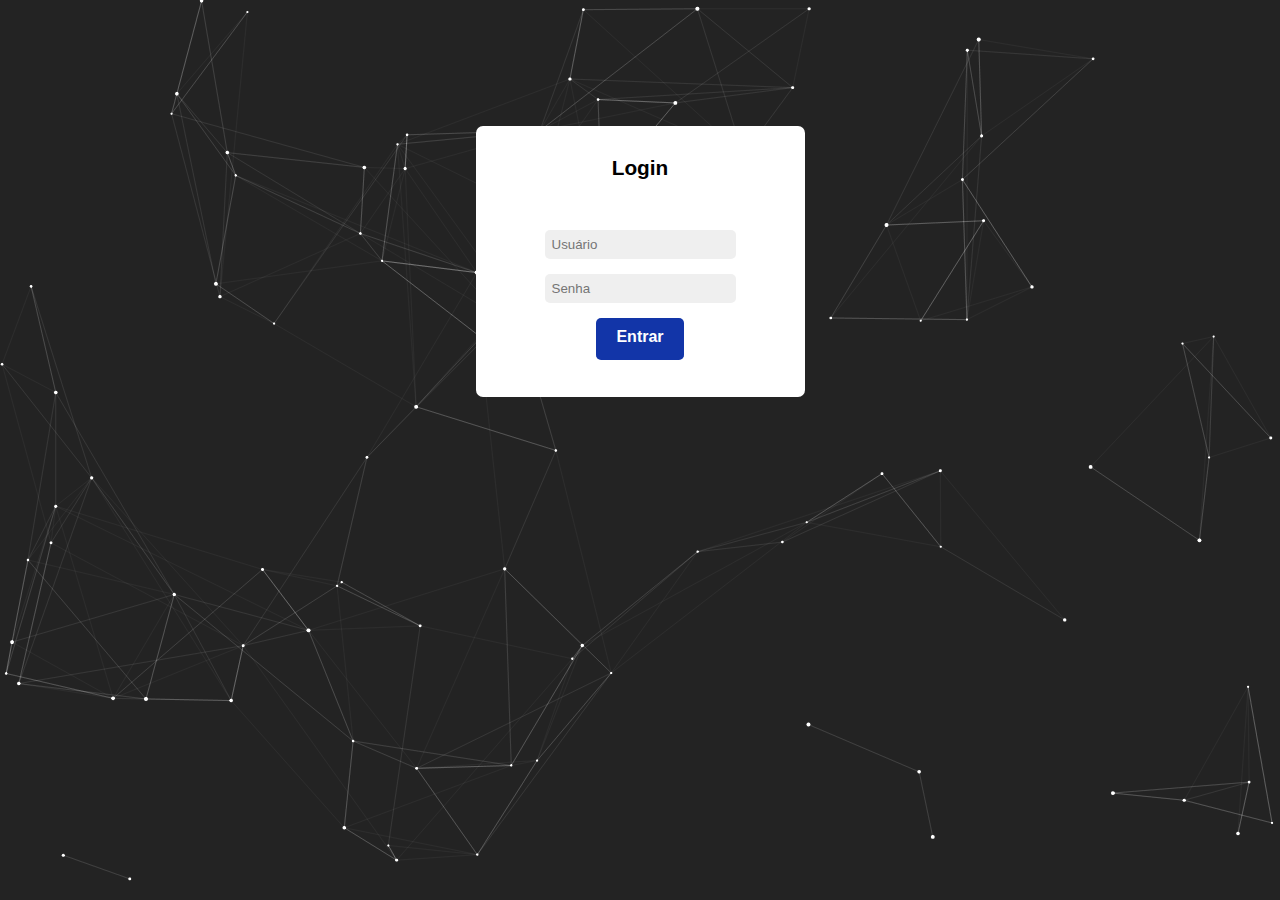
<file: index.html>
<html>
    <head>
        <link rel="stylesheet" href="login.css">
    </head>
    <title>Login</title>
    <body>
        <canvas id="canvas"></canvas>
        <div class="center">
            <p>Login</p>
            <br/>
            <span id="login-error" style="display:none; color: red;">Usuário ou senha inválido</span>
            <input id="username-input" class="input-login" type="username" placeholder="Usuário">
            <input id="password-input" class="input-login" type="password" placeholder="Senha">
            <button id="send-login" onclick="login()">Entrar</button>
        </div>
        <script type="text/javascript" src="main.js" ></script>
    </body>
    <footer></footer>
</html>
</file>
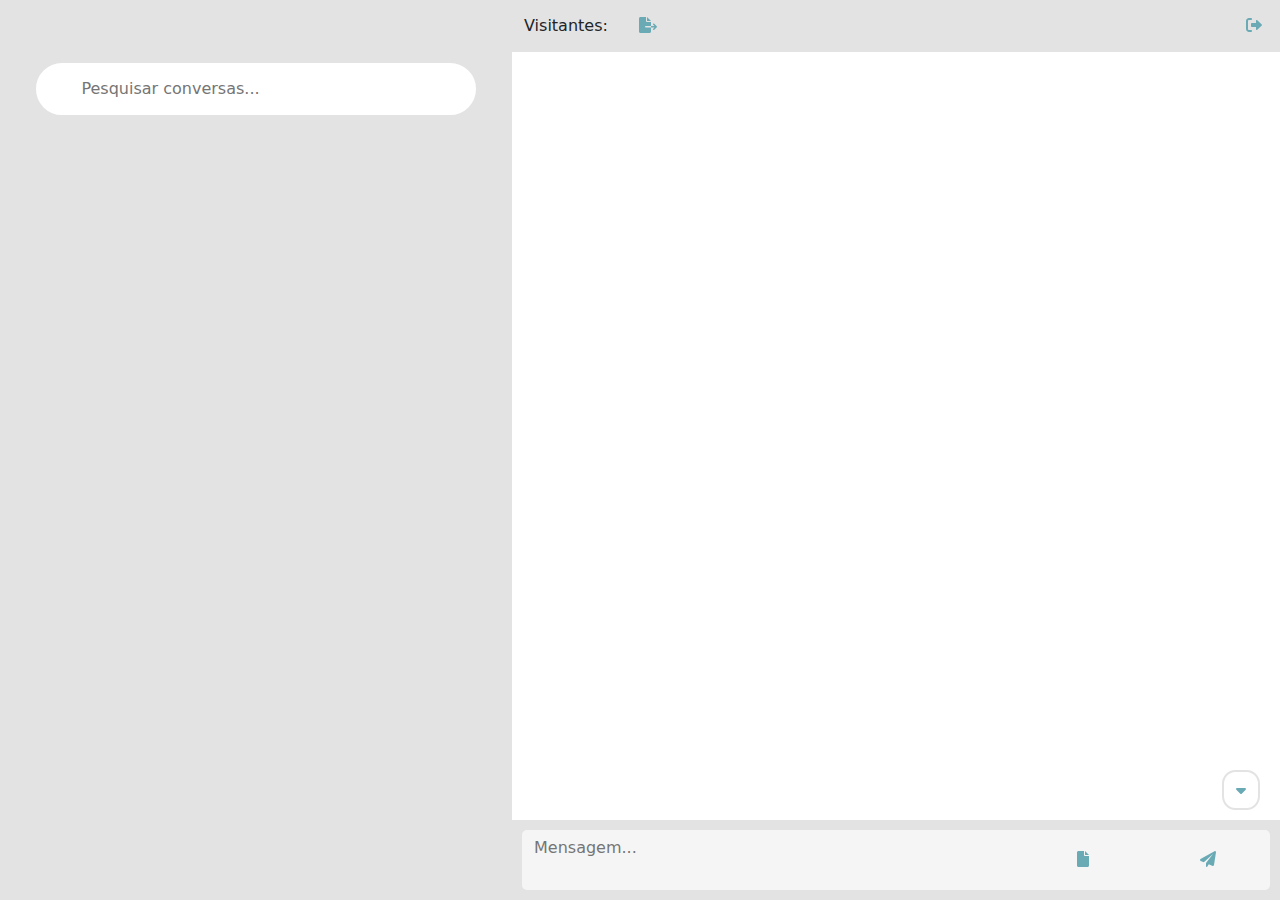
<file: docs/index.html>
<!DOCTYPE html>
<html>
    <head>
        <title>Atendimento Sicredi</title>
        <!-- <link rel="icon" type="image/x-icon" href="imgs/Senior_Logo.png"> -->
        <!-- Referênciar outros arquivos. -->
        <link rel="stylesheet" href="css/bootstrap.min.css">
        <!-- <link rel="stylesheet" href="https://maxcdn.bootstrapcdn.com/bootstrap/3.3.7/css/bootstrap.min.css"> -->
        <link rel="stylesheet" href="css/style-estande-host.css">
    </head>
<body>
    <div class="side-panel container-fluid">
        <div class="row dash-name">
            <div class="col-3 text-center m-auto">
                <span id="profile-picture" class="profile-picture align-middle"></span>
            </div>
            <div class="col-3 text-center m-auto">
                <span id="host-name"></span>
            </div>
            <div class="col-12">
                <input id="chat-search-input" type="text" placeholder="Pesquisar conversas..." class="input-field align-middle"> 
                <!-- <i class="fa-solid fa-bars"></i> -->
                <!-- <button id="download-csv">Exportar CSV</button> -->
                <!-- <i class="fa-solid fa-magnifying-glass"></i> -->
            </div>
        </div>
    </div>
    <div id="room-list" class="inbox-div">
    </div>
    <div class="messages-div container-fluid">
        <div class="row dash-chat">
            <div class="col-12"> 
                <span class="">Visitantes: </span>
                <span id="connectionsId" class="connections"></span>              
                <button id="download-csv"><i class="fa-solid fa-file-export"></i></button>
                <button id="logout-button" onclick="logout()"><i class="fa-solid fa-right-from-bracket"></i></button>
            </div>
        </div>
        <div id="chat" class="row chat chat-client">	
        </div>
        <span class="scroll-to-bottom-btn"><i id="scrollToBottomBtn" class="fas fa-caret-down"></i></span>
        <div id="replyPreview" class="reply-preview reply-off" data-id="">
            <strong id="sReplyChat" class="s-reply-chat">Milton</strong>
            <span class="reply-close"><i class="fas fa-close" onclick="closeReply()"></i></span>
            <span id="replyChat" class="reply-chat">
              Ola, tudo bem? Queria saber o que você acho do front dessa pagina legal do chat que eu fiz para a palestra do evento da Senior X Store
            </span>
        </div>
        <div class="row msg-box">
            <textarea id="message-content" class="type-msg col-8" placeholder="Mensagem..."></textarea>
            <label for="file-message" class="btn col-2 send-file"><i class="fa-solid fa-file"></i></label>
            <input type="file" id="file-message" class="input-send-file"/>
            <button id="send-message" class="col-2 btn btn-send-msg"><i class="fas fa-paper-plane"></i></button>
        </div>
    <div>
    <script src="js/reconnecting-websocket.min.js"></script>
    <script src="js/linkify.min.js"></script>
    <script src="js/linkify-html.min.js"></script>
    <script defer src="js/fontawesome/all.min.js"></script>
    <script src="js/main.js"></script> 
    <script src="js/bootstrap.min.js"></script>
</body>
<footer> 
</footer>
</html>
</file>
<file: login.css>
/* body {
    background-color: rgb(0, 247, 255); */
/* } */

canvas {
    background: #232323;
    width: 100%;
    height: 100%;
    display: block;
    position: fixed;
    top: 0;
    left: 0;
    z-index: -9999;
}

div {
    margin: auto;
    background-color: white;
    border-radius: 7px;
    max-width: 329px;
    min-height: 271px;
    margin-top: 10%;
}

.center {
    text-align: center;
}

.input-login {
    display: block;
    margin: auto;
    padding: 7px;
    margin-bottom: 15px;
    border-radius: 5px;
    border: 0 solid;
    background-color: #efefef;
}

button {
    display: block;
    margin: auto;
    color: rgb(255, 255, 255);
    background: #1235a8;
    border: none;
    border-radius: 5px;
    transition: all .2s ease;
    border-bottom: 4px solid #1235a8;
    outline: none;
    padding: 10px 20px;
    font: bold 1em arial;
}

a {
    display: block;
}

p {
    display: inline-block;
    font: bold 1.3em arial;
    margin-top: 30px;
    margin-bottom: 50px;
}

button:hover{
    border-bottom: 4px solid #00d0fc;
    background: #00d0fc;
    color: #ffffff;
  }
  
button:active{
    border:0;
}
</file>
<file: docs/css/style-estande-host.css>
.side-panel, .inbox-div, .messages-div{
    position: absolute;
}

p {
    font-family:-apple-system, BlinkMacSystemFont, 'Segoe UI', Roboto, Oxygen, Ubuntu, Cantarell, 'Open Sans', 'Helvetica Neue', sans-serif
}

.glyphicon {
    font-size: 30pt;
    padding: 20px;
}

.glyphicon-envelope {
    font-size: 20pt;
}

.inner-inbox-div.show-notification {
    background-color: #69dfb6;
}

.fa-bars {
    position: absolute;
    font-size: 20pt;
    right: 0%;
    top: 50%;
    transform: translate(0%, -50%);
    
}

.fa-bars:hover {
    color: rgb(0, 188, 212)
}

.glyphicon-envelope {
    color: white;
}

.fa-magnifying-glass {
    position: absolute;
    font-size: 16pt;
    right: 20%;
    top: 62%;
    transform: translate(0%, -50%);
    color: rgba(163, 163, 163, 0.363);
}

.side-panel {
    width: 40vw;
    height: 15vh;
    background-color: rgb(240, 240, 240);
}

.input-field {
    position: relative;
    width: 90%;
    border: 13px solid rgb(255, 255, 255);
    background-color: rgb(255, 255, 255);
    border-radius: 35px;
    top: 50%;
    left: 5%;
    transform: translate(0%, -50%);
    text-indent: 30px;
    padding-right: 40px;
}

.input-field:focus {
    outline-width: 10ch;
    outline-color:  rgb(0, 188, 212)
}

.inbox-div {
    width: 40vw;
    height: 85vh;
    min-width: 200px;
    margin-top: 15vh;
    background-color: #e3e3e3;
    overflow-y: auto;
}

.inbox-icon-div {
    border-radius: 40px;
    display: inline-block;
    background-color:rgb(0, 188, 212);
    text-align:center;
    position: absolute;
    margin-top: 25px;
    margin-left: 20px;
}

.inbox-icon {
    height: 75px;
    width: 75px;
    border-radius: 50%;
}

.inner-inbox-div-selected{
    width: 100%;
    min-height: 13vh;
    display: inline-block;
    background-color: rgb(0, 188, 212)
}

.inner-inbox-div{
    width: 100%;
    min-height: 13vh;
    display: inline-block;
    background-color: rgb(255, 255, 255);
    cursor: pointer;
    margin-top: 2px;
}

.p-time-date-selected{
    padding-right: 5%;
    text-align: right;
    color: white;
    letter-spacing: 2px;
}

.p-time-date{
    padding-right: 5%;
    text-align: right;
    color: rgb(0, 0, 0);
    letter-spacing: 2px;
}

.p-inbox-contactname-selected{
    text-align: left;
    color: rgb(255, 255, 255);
    letter-spacing: 2px;
    padding-top: 5%;
    padding-left: 120px;
    font-size: large;
}

.p-inbox-contactname{
    text-align: left;
    color: rgb(0, 0, 0);
    letter-spacing: 2px;
    padding-top: 5%;
    padding-left: 120px;
    font-size: large;
}

.p-inbox-message-preview-selected{
    text-align: left;
    color: white;
    letter-spacing: 1px;
    padding-left: 120px;
    font-size: small;
}

.p-inbox-message-preview{
    text-align: left;
    color: rgb(0, 0, 0);
    letter-spacing: 1px;
    padding-left: 120px;
    font-size: small;
}

.messages-div{
    width: calc(100vw - 40vw);
    height: 100vh;
    left: 40vw;
}

@media only screen and (max-width: 600px) {
    .search-bar-div{
        display: none;
    }
    
    .inbox-div{
        height: 100vh;
        width: 100px;
        margin-top: 0;
    }
    
    .messages-div{
        width: calc(100vw - 200px);
        left: 200px;
    }
}

@media only screen and (max-height: 400px){
    .search-bar-div{
        display: none;
    }
    .inbox-div{
        height: 100vh;
        margin-top: 0;
    }

}

#unity-container.unity-desktop {
    height: 100vh;
    width: 70vw;
    right: 0%;
    top: 0%;
    left: initial;
    transform: translate(0%, 0%);
    z-index: -5;
    transition: width 0.8s cubic-bezier(0, 0, 0, 1);
}

#unity-canvas {
    width: 70vw;
    height: 100vh;
    cursor: default;
    transition: width 0.8s cubic-bezier(0, 0, 0, 1);
}

#unity-footer {
    position: absolute;
    height: 80px;
    width: 100%;
    bottom: 0px;
    background-color: #e3e3e3;
}

#host-picture {
    border-radius: 50%;
}

body {
    overflow: hidden;
}

#unity-container.unity-desktop.unity-fullscreen {
    width: 100vw;
    right: 0%;
    top: 0%;
    left: initial;
    transform: translate(0%, 0%);
    z-index: -5;
    transition: width 0.8s cubic-bezier(0, 0, 0, 1);
}

#unity-canvas.unity-fullscreen {
    width: 100vw;
    right: 0%;
    top: 0%;
    left: initial;
    transform: translate(0%, 0%);
    z-index: -5;
    transition: width 0.8s cubic-bezier(0, 0, 0, 1);
}

.form-label {
    margin: auto 0;
}

audio {
    display: none;
}

.iniciar-audio {
    position: absolute;
    left: 5px;
    bottom: 50px;
}

audio {
    display: none;
}

.btn {
    box-shadow: none !important;    
}

.dash-name,
.dash-chat {
    padding: 13px 0;
    vertical-align: middle;
    background-color: #e3e3e3;
}

.dash-name {
    height: 100%;
}

.dash-chat { 

}

.dash-name .conn-on {
    display: inline-block;
    background-color: #9ddb84;
    margin-left: 5px;
    border-radius: 15px;
    padding: 5px 15px;
    color: white;
}

.dash-name .conn-off {
    display: inline-block;
    background-color: rgb(243 139 139);
    margin-left: 5px;
    border-radius: 15px;
    padding: 5px 15px;
    color: white;
}

.picture-menu {
    position: absolute;
    width: fit-content;
    background-color: #e3e3e3;
    border-radius: 5px;
}

.picture-menu input[type="file"],
.picture-menu .delete-picture {
    display: none;
}

.picture-menu-closed {
    display: none;
}

.picture-input-label,
.picture-delete-label {
    border-radius: 25px;
    padding: 10px;
    background-color: #e3e3e3;
    cursor: pointer;
    display: block;
}

.profile-picture {
    width: 30px;
    height: 30px;
    border: none;
    background-size: cover;
    background-position: center;
    background-repeat: no-repeat;
}

/* .profile-picture:hover {
    background: rgb(0,0,0,0.5) !important;
    background-size: cover;
    background-position: center;
    background-repeat: no-repeat;
} */

/* .profile-picture:hover::after {
    content: "\f303";
    color: white;
    font-family: FontAwesome;
} */

.banner {
    height: 100px;
    background: url(imgs/banner.png);
    background-position: center;
    background-size: auto 100px;
    background-repeat: no-repeat;
}

.picture-menu {
    position: relative;
    top: -21px;
    left: -18px;
    margin-top: 20px;
    width: fit-content;
    background-color: #e3e3e3;
    border-radius: 5px;
    z-index: 999;
}

.picture-menu input[type="file"],
.picture-menu .delete-picture {
    display: none;
}

.picture-menu-closed {
    display: none;
}

.profile-picture:hover .picture-menu {
    display: inline-block;
}

/* .picture-input-label,
.picture-delete-label {
    border-radius: 5px;
    padding: 10px;
    background-color: #e3e3e3;
    cursor: pointer;
    display: block;
} */

/* .picture-input-label:hover,
.picture-delete-label:hover {
    background-color: #69aab5;
    color: white;
} */

.profile-picture {
    display: inline-block;
    width: 30px;
    height: 30px;
    border: none;
    background-size: cover;
    background-position: center;
    background-repeat: no-repeat;
    border-radius: 50%;
}

/* .profile-picture:hover {
    background: rgb(0,0,0,0.5) !important;
    background-size: cover;
    background-position: center;
    background-repeat: no-repeat;
}

.profile-picture:hover::before {
    content: "\f303";
    color: white;
    font-family: FontAwesome;
    font-size: 10pt;
    line-height: 2;
    position: relative;
    top: 1px;
    left: 0px;
} */

.dash-name .type-msg {
    background: none;
    border: none;
    border-radius: 0px;
}

.dash-name .btn-enter {
    color: #5c5c5c;
    background-color: #e3e3e3;
    border: none;
    border-radius: 0;
}

.dash-container {
    max-height: 50%;
}

.dash-controlls span {
    display: block;
}

.dash-controlls button.btn-primary {
    background-color: #69aab5;
    border-color: #69aab5;
}

.dash-controlls button.btn-primary:hover {
    background-color: #69dfb6;
    border-color: #69dfb6;
}

.chat.chat-client {
    display: inline-block;
    height: calc(100% - 132px);
    width: calc(100% + 24px);
    padding-top: 5px;
    padding-bottom: 5px;
    overflow-y: auto;
    OVERFLOW-X: hidden;
}

.chat .msg-container {
    display: inline-block;
    width: 100%;
    padding-left: 20px;
}

.chat p {
    position: relative;
    display: block;
    float: left;
    min-height: 35px;
    height: auto;
    width: auto;
    padding: 5px 10px;
    background-color: #f0f0f0;
    border-radius: 5px;
}

.chat p::before {
    content: "";
    width: 10px;
    height: 10px;
    position: absolute;
    left: -10px;
    top: 0px;
    border-style: solid;
    border-width: 15px 15px 15px 15px;
    border-color: #f0f0f0 transparent transparent transparent;
}

.chat p.p-entered-chat {
    width: max-content;
}

.chat p.p-entered-chat::before {
    content: "";
    background-color: #4de113;
    border: none;
    border-radius: 5px;
    width: 10px;
    height: 10px;
    position: absolute;
    left: -3px;
    top: -3px;    
}

.chat p.p-messaged-chat {
    margin-top: 35px;
    left: 30px;
    width: max-content;
    max-width: 80%;
    overflow-wrap: break-word;
    margin-bottom: 5px;
}

.chat p.p-messaged-chat .msg-timestamp {
    float: right;
    font-size: 9pt;
    color: #888;    
}

.chat p.p-entered-chat::before {
    content: "";
    background-color: #4de113;
    border: none;
    border-radius: 5px;
    width: 10px;
    height: 10px;
    position: absolute;
    left: -3px;
    top: -3px;    
}

.chat .mod-msg {
    padding: 10px 0 10px 12px;
    margin-left: 3px;
    border-radius: 5px;
}

.chat .mod-msg .p-messaged-chat {
    background-color: #c3f1e1;
    float: right;
    margin-right: 55px;
    color: #101010;
}

.chat .mod-msg .p-messaged-chat::before {
    border-color: #c3f1e1 transparent transparent transparent;
}

.chat .mod-msg .p-messaged-chat .msg-menu {
    bottom: -15px;
    left: -35px;
}

.message-block {
    padding: 0;
}

#scrollToBottomBtn {
    position: absolute;
    background-color: white;
    border-radius: 35%;
    border: 2px solid #e3e3e3;
    cursor: pointer;
    padding: 10px 12px;
    bottom: 90px;
    right: 20px;
    opacity: 1;
    transition: opacity 0.5s, bottom 0.5s, scale 0.5s, color 0.3s; 
}

#scrollToBottomBtn.btn-off {
    opacity: 0;
    bottom: 0px;
    transition: opacity 0.5s, bottom 0.5s, scale 0.5s, color 0.3s; 
}

.scroll-to-bottom-btn {
    padding: 0;
}

.msg-reactions {
    display: block;
    margin-top: 5px;
}

.msg-reactions .reaction {
    display: none;
    /* height: 25px; */
    min-width: 40px;
    border: 1px solid #5c5c5c;
    border-radius: 7px;
    font-style: normal;
    margin-right: 5px;
    background-color: transparent;
    text-align: left;
    padding: 2px;
    padding-left: 8px;
    padding-right: 8px;    
    margin-bottom: 5px;
    cursor: pointer;
}

.msg-reactions .reaction.sent {
    color: #69aab5;
    border-color: #69aab5;
    background-color: #69dfb636;
    border-width: 2px;
}

.msg-reactions .reaction.visible {
    display: inline-block;
}

.p-messaged-chat .msg-menu {
    display: none;
}

.p-messaged-chat:hover .msg-menu {
    position: absolute;
    display: inline-block;
    width: 40px;
    height: 80px;
    right: -35px;
    bottom: -10px;
    background-color: #e3e3e3;
    border-radius: 5px;
}

.msg-menu .menu-reply {   
    display: block;
    width: 40px;
    height: 40px;
    left: 0px;
    font-size: 18pt;
    cursor: pointer;
    text-align: center;
}

.msg-menu .menu-reactions {
    position: absolute;
    display: inline-block;
    width: 40px;
    height: 40px;
    left: 0;
    background-color: #e3e3e3;
    border-radius: 10px;
    overflow-x: hidden;
    overflow-y: scroll;
    scroll-behavior: 25px;
    cursor: pointer;
    text-align: center;
}

.p-messaged-chat:hover .menu-reactions:hover {
    height: 40px;
    width: 200px;
    padding: 0px 0;
    /* padding-bottom: 8px; */
    top: 40px;
    left: -80px;
    text-align: center;
}

.menu-reactions .reaction {
    position: relative;
    width: 45px;
    height: 45px;
    text-align: center;
    font-size: 18pt;
}

.menu-reactions:hover .reaction {
    width: 25px;
}

.menu-reactions::-webkit-scrollbar {
   width: 0;
}

.reply-chat {    
    display: block;
    margin-top: 5px;
    margin-bottom: 5px;
    padding: 5px 10px 5px 10px;
    font-size: 10pt;
    color: #707070;
    background-color: #ffffff;
    border-radius: 5px;
    display: -webkit-box;
    overflow: hidden;
    -webkit-line-clamp: 3;
    -webkit-box-orient: vertical;
}

.s-reply-chat {
    font-size: 9pt;
    padding-left: 10px;
    color: #707070;
}

.s-reply-preview {
    display: block;
    font-size: 9pt;
    color: #707070;
}

.chat strong.s-entered-chat {
    position: initial;
    top: initial;
}

.chat strong.s-messaged-chat {
    position: absolute;
    width: 300px;
    top: -30px;
    left: -30px;
    color: #5c5c5c;
}

/* width */
.chat::-webkit-scrollbar {
    width: 10px;
    right: 0px;
}

/* Track */
.chat::-webkit-scrollbar-track {
    background: #f1f1f1;
}

/* Handle */
.chat::-webkit-scrollbar-thumb {
    background: #888;
}

/* Handle on hover */
.chat::-webkit-scrollbar-thumb:hover {
    background: #555;
}

.msg-box {
    padding: 10px;
    position: absolute;
    background-color: #e3e3e3;
    bottom: 0;
    width: 100%;
}

.type-msg {
    border: none;
    resize: none;
    padding: 0.375rem 0.75rem;
    font-size: 1rem;
    font-weight: 400;
    line-height: 1.5;
    color: #212529;
    background-color: #f5f5f5;
    background-clip: padding-box; 
    -webkit-appearance: none;
    -moz-appearance: none;
    appearance: none;  
    outline: none;
    border-top-left-radius: 5px;
    border-bottom-left-radius: 5px;
    z-index: 1;
}

.reply-preview {
    position: absolute;
    display: inline-block;
    width: calc(100% - 10px);
    height: 75px;
    bottom: 80px;
    left: 0;
    background-color: #e3e3e3;
    padding: 5px;
    z-index: 0;
    transition: bottom 0.5s;
}

.reply-preview.reply-off {
    bottom: 0;
    transition: bottom 0.5s;
}

.reply-preview .reply-chat {
    font-size: 9pt;
    margin: 0;
    background-color: #e3e3e3;
}

.reply-preview .reply-close {
    float: right;
    cursor: pointer;
    margin-right: 5px;
    font-size: 9pt;
}

.btn-send-msg {
    background-color: #f5f5f5;
    border: none;
    border-radius: 0;
    border-top-right-radius: 5px;
    border-bottom-right-radius: 5px;
    cursor: pointer;
    z-index: 1;
}


.fas, .svg-inline--fa {
    color: #69aab5;
    transition: scale 0.5s, color 0.3s;
}


.fas:hover, .svg-inline--fa:hover {
    color: #69dfb6;
    transition: scale 0.5s, color 0.3s;
}

.side-panel .side-panel-toggle:hover .fas {
    color: #69dfb6;
}

.side-panel .side-panel-toggle .fa-angle-left {
    transition: transform 0.5s, color 0.3s, scale 0.3s;
    transform: scaleX(1);
}

.side-panel-closed .side-panel-toggle .fa-angle-left {
    transform: scaleX(-1);
}

.fas:hover, 
.svg-inline--fa:hover,
.btn:hover .svg-inline--fa {
    color: #69dfb6;
    transition: scale 0.5s, color 0.3s;
}

#download-csv {
    background: none;
    border: none;
}

#logout-button {
    background: none;
    border: none;
    float: right;
}

.btn-send-msg:hover .fas {
    color: #69dfb6;
    transition: color 0.3s;
}

input.input-send-file {
    display: none;
}

.send-file {
    background-color: #f5f5f5;
    border: none;
    border-radius: 0;
    cursor: pointer;
    z-index: 1;
    line-height: 3;
}

/* width */
.inbox-div::-webkit-scrollbar {
    width: 10px;
    right: 0px;
}

/* Track */
.inbox-div::-webkit-scrollbar-track {
    background: #f1f1f1;
}

/* Handle */
.inbox-div::-webkit-scrollbar-thumb {
    background: #888;
}

/* Handle on hover */
.inbox-div::-webkit-scrollbar-thumb:hover {
    background: #555;
}

.inner-inbox-div.chat-selected {
    background-color: #c3f1e1;
}

.download-attachment {
    font-size: 22pt;
    margin-left: 10px;
    vertical-align: middle;
    z-index: 999;
}

.connections {
    font-size: 12pt;
    border-radius: 3px;
    padding: 2px 10px;
    line-height: 1;
    vertical-align: middle;
}

.client-company-name {

}

.client-email {
    display: block;
    font-size: 10pt;
    color: #999999;
}
</file>
